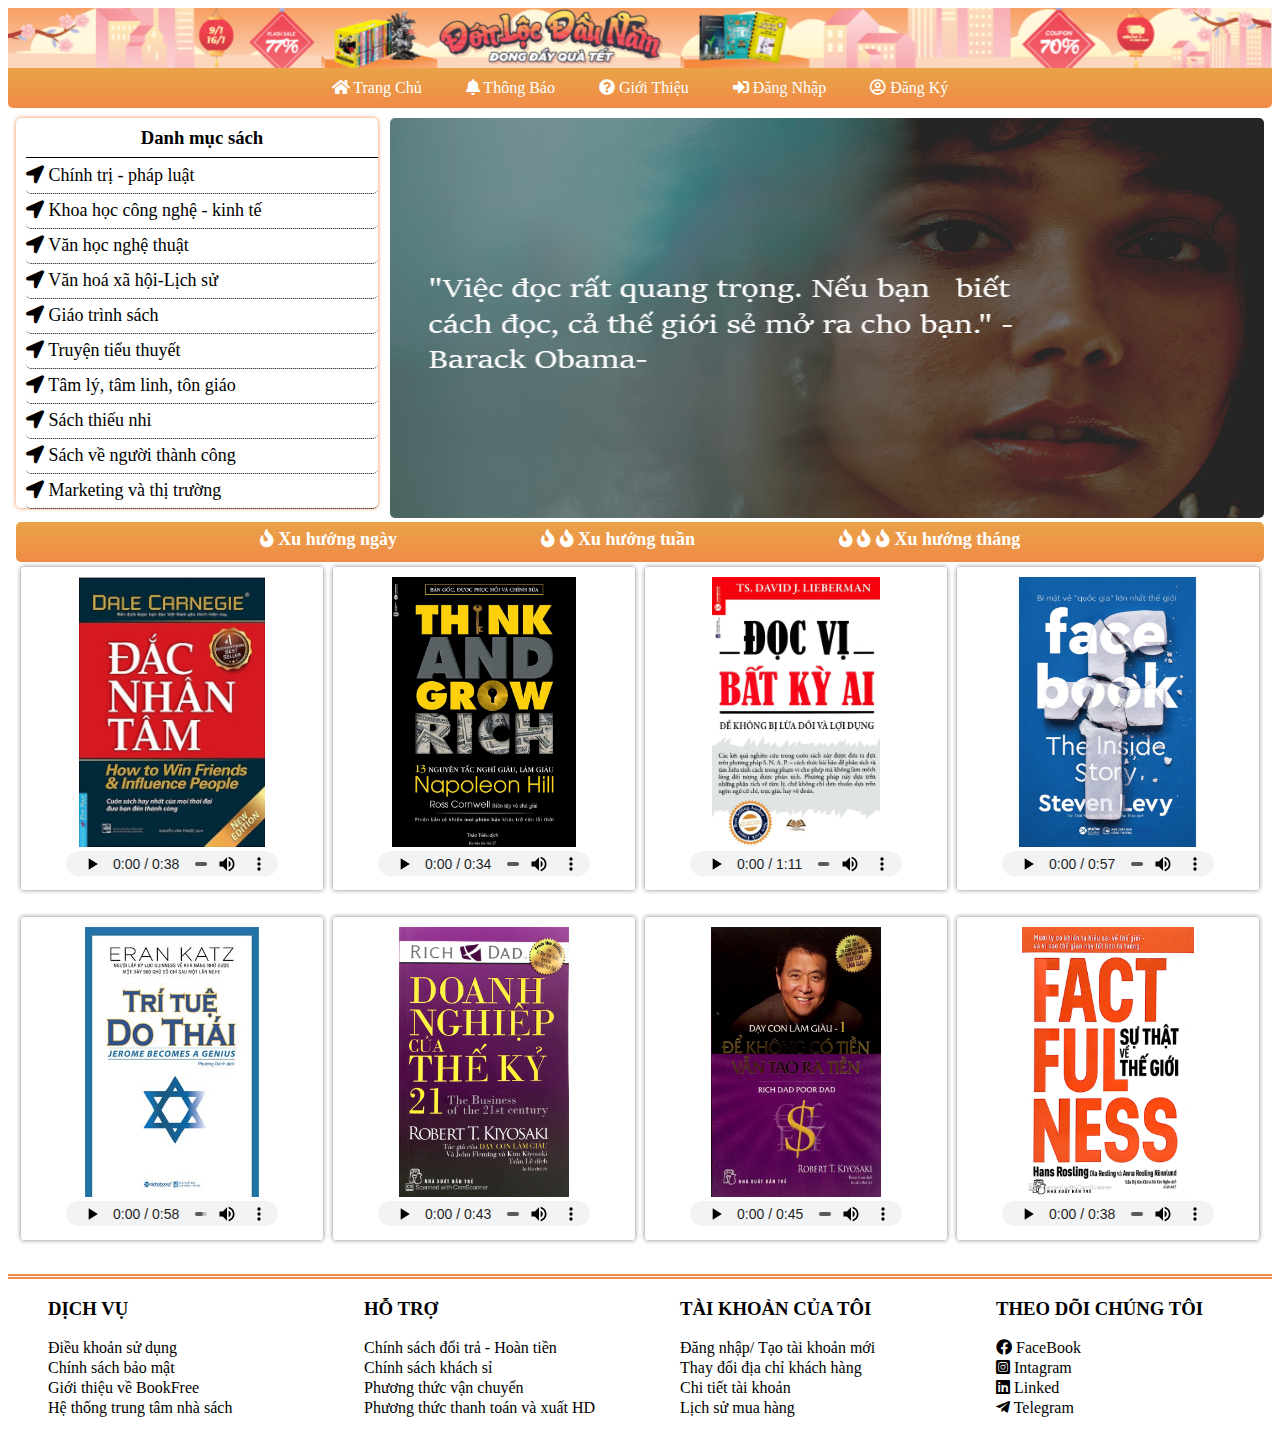
<file: index.html>
<!DOCTYPE html>
<html lang="en">

<head>
    <meta charset="UTF-8">
    <meta http-equiv="X-UA-Compatible" content="IE=edge">
    <meta name="viewport" content="width=device-width, initial-scale=1.0">
    <title>BookFree</title>
    <link rel="stylesheet" href="/icon/fontawesome-free-5.15.4-web/css/all.min.css">
</head>
<link rel="stylesheet" href="/styleHome.css">

<body>
    <div class="container">
        <!-- Phần header chứa banner -->
        <header class="container_header1">
            <img src="/images//header5.PNG" alt="" height="60px" width="100%">
        </header>
        <!-- Thanh menu 1 -->

        <nav class="container_navbar1">
            <ul>
                <li><a href="/TrangChu/home.html" target="book_free" class="navbar1_link">
                        <i class="fas fa-home"></i>
                        Trang Chủ</a></li>
                <li><a href="#" class="navbar1_link">
                        <i class="fas fa-bell"></i>
                        Thông Báo</a>
                    <div class="thongbao">
                        <header class="thongbao_header">
                            <h3>Thông Báo Mới Nhất</h3>
                        </header>
                        <ul class="thongbao_list">
                            <li class="thongbao_item">

                                <a href="" class="thongbao_link">
                                    <i class="far fa-newspaper"></i>
                                    Sách mới cho bạn: Đắc Nhân Tâm
                                </a>
                            <li class="thongbao_item">

                                <a href="" class="thongbao_link">
                                    <i class="far fa-newspaper"></i>
                                    Ưu đãi dành riêng cho bạn: Vocher lên đến 30k
                                </a>
                            <li class="thongbao_item">

                                <a href="" class="thongbao_link">
                                    <i class="far fa-newspaper"></i>
                                    Dành cho bạn mới: Free ship đơn hàng từ 200k
                                </a>
                            <li class="thongbao_item">

                                <a href="" class="thongbao_link">
                                    <i class="far fa-newspaper"></i>
                                    Chào Bạn! Hãy Cập Nhật Thông Tin Sở Thích Nào
                                </a>
                            <li class="thongbao_item">

                                <a href="" class="thongbao_link">
                                    <i class="far fa-newspaper"></i>
                                    Một số sách mới có thể bạn sẻ thích
                                </a>
                            </li>
                        </ul>
                        <footer class="thongbao_footer">
                            <a href="/ThongBao/notify.html" target="book_free" class="thongbao_footer_link">
                                Xem Tất Cả
                            </a>
                        </footer>
                    </div>
                </li>
                <li><a href="/GioiThieu/gioiThieu.html" target="book_free" class="navbar1_link">
                        <i class="fas fa-question-circle"></i>
                        Giới Thiệu</a></li>
                <li><a href="/DangKy/dangNhap.html" class="navbar1_link">
                        <i class="fas fa-sign-in-alt"></i>
                        Đăng Nhập</a></li>
                <li><a href="/DangKy/dangKy.html" class="navbar1_link">
                        <i class="far fa-user-circle"></i>
                        Đăng Ký</a></li>
            </ul>
        </nav>
        <iframe src="/TrangChu/home.html" frameborder="0" name="book_free" class="body_iframe">

        </iframe>
        <footer class="footer">
            <div class="footerrow row1">
                <ul class="footer_list">
                    <h3>DỊCH VỤ</h3>
                    <li><a href="">Điều khoản sử dụng</a></li>
                    <li><a href="">Chính sách bảo mật</a></li>
                    <li><a href="">Giới thiệu về BookFree</a></li>
                    <li><a href="">Hệ thống trung tâm nhà sách</a></li>
                </ul>
            </div>
            <div class="footerrow row2">
                <ul class="footer_list">
                    <h3>HỖ TRỢ</h3>
                    <li><a href="">Chính sách đổi trả - Hoàn tiền</a></li>
                    <li><a href="">Chính sách khách sỉ</a></li>
                    <li><a href="">Phương thức vận chuyển</a></li>
                    <li><a href="">Phương thức thanh toán và xuất HD</a></li>
                </ul>
            </div>
            <div class="footerrow row3">
                <ul class="footer_list">
                    <h3>TÀI KHOẢN CỦA TÔI</h3>
                    <li><a href="">Đăng nhập/ Tạo tài khoản mới</a></li>
                    <li><a href="">Thay đổi địa chỉ khách hàng</a></li>
                    <li><a href="">Chi tiết tài khoản</a></li>
                    <li><a href="">Lịch sử mua hàng</a></li>
                </ul>
            </div>
            <div class="footerrow row4">
                <ul class="footer_list">
                    <h3>THEO DÕI CHÚNG TÔI</h3>
                    <li> <a href="">
                            <i class="fab fa-facebook"></i>
                            FaceBook</a></li>
                    <li><a href="">
                            <i class="fab fa-instagram-square"></i>
                            Intagram</a></li>
                    <li><a href="">
                            <i class="fab fa-linkedin"></i>
                            Linked</a></li>
                    <li><a href="">
                            <i class="fab fa-telegram-plane"></i>
                            Telegram</a></li>
                </ul>
            </div>
        </footer>
</body>

</html>
</file>
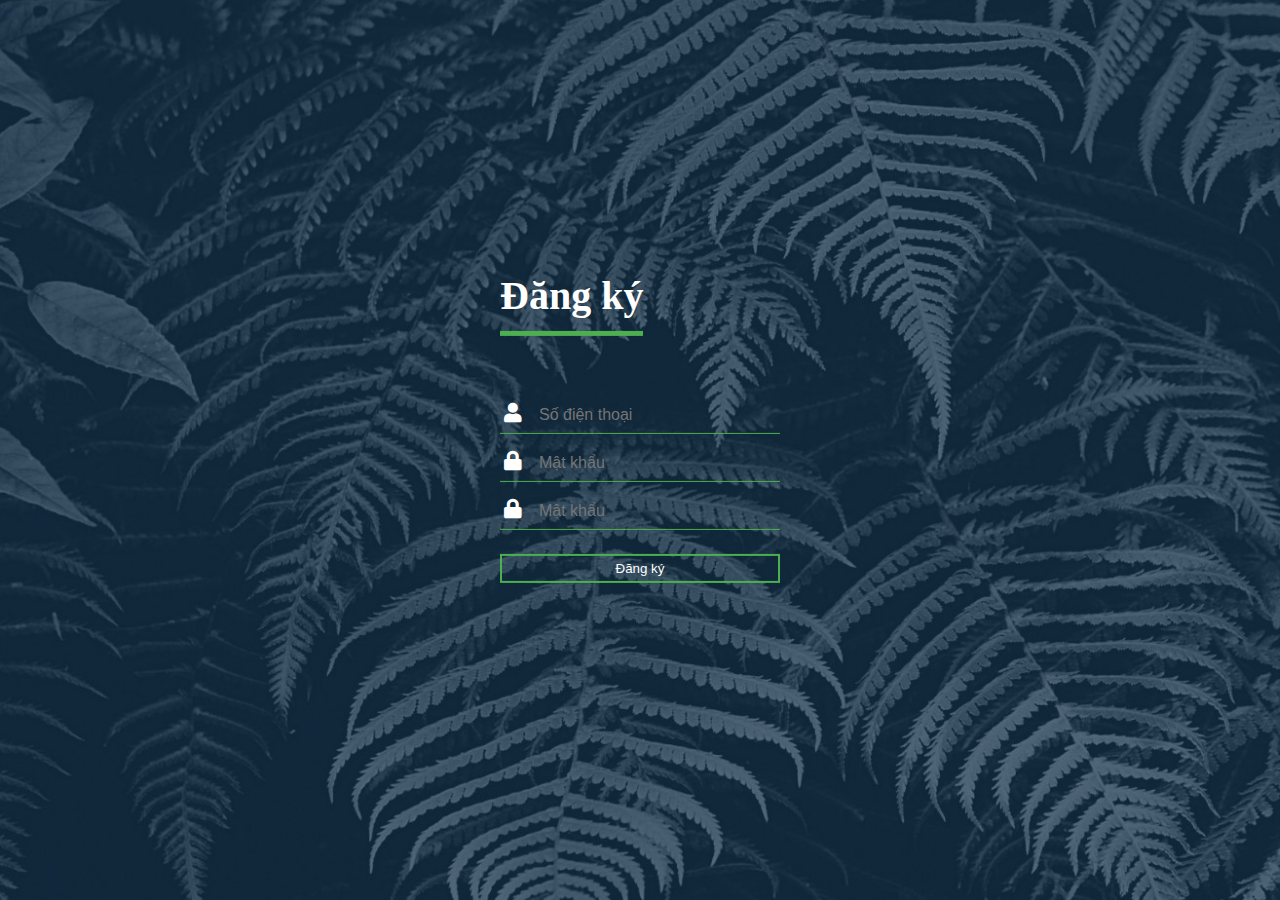
<file: DangKy/dangKy.html>
<!DOCTYPE html>
<html lang="en">
<head>
    <meta charset="UTF-8">
    <meta http-equiv="X-UA-Compatible" content="IE=edge">
    <meta name="viewport" content="width=device-width, initial-scale=1.0">
    <title>Đăng Ký</title>
    <link rel="stylesheet" href="/icon/fontawesome-free-5.15.4-web/css/all.min.css">
    <link rel="stylesheet" href="/DangKy/dangKy.css">
</head>
<body>
    <div class="login-box">
        <h2>Đăng ký</h2>
        <div class="textbox">
            <i class="fa fa-user"></i>
            <input type="text" placeholder="Số điện thoại">
        </div>
        <div class="textbox">
            <i class="fa fa-lock"></i>  
            <input type="password" placeholder="Mật khẩu">
        </div>
        <div class="textbox">
            <i class="fa fa-lock"></i>  
            <input type="password" placeholder="Mật khẩu">
        </div>

            <input type="button" class="btn" value="Đăng ký">
    </div>
   
</body>
</html>
</file>
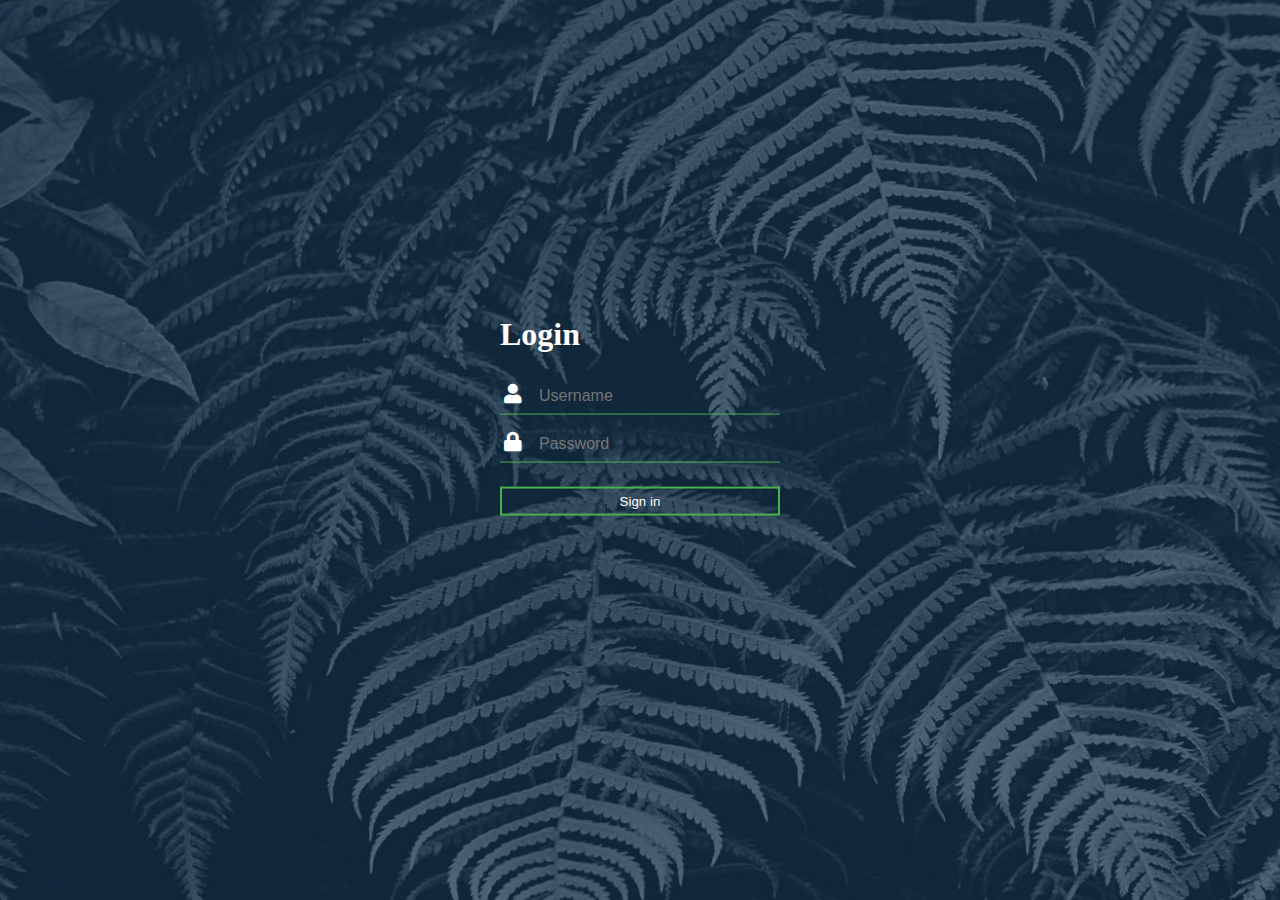
<file: DangKy/dangNhap.html>
<!DOCTYPE html>
<html lang="en">
<head>
    <meta charset="UTF-8">
    <meta http-equiv="X-UA-Compatible" content="IE=edge">
    <meta name="viewport" content="width=device-width, initial-scale=1.0">
    <title>Đăng Nhập</title>
    <link rel="stylesheet" href="/icon/fontawesome-free-5.15.4-web/css/all.min.css">
    <link rel="stylesheet" href="/DangKy/dangNhap.css">
</head>
<body>
    <div class="login-box">
        <h1>Login</h1>
        <div class="textbox">
            <i class="fa fa-user"></i>
            <input type="text" placeholder="Username">
        </div>
        <div class="textbox">
            <i class="fa fa-lock"></i>  
            <input type="password" placeholder="Password">
        </div>
            <input type="button" class="btn" value="Sign in">
    </div>
</body>
</html>
</file>
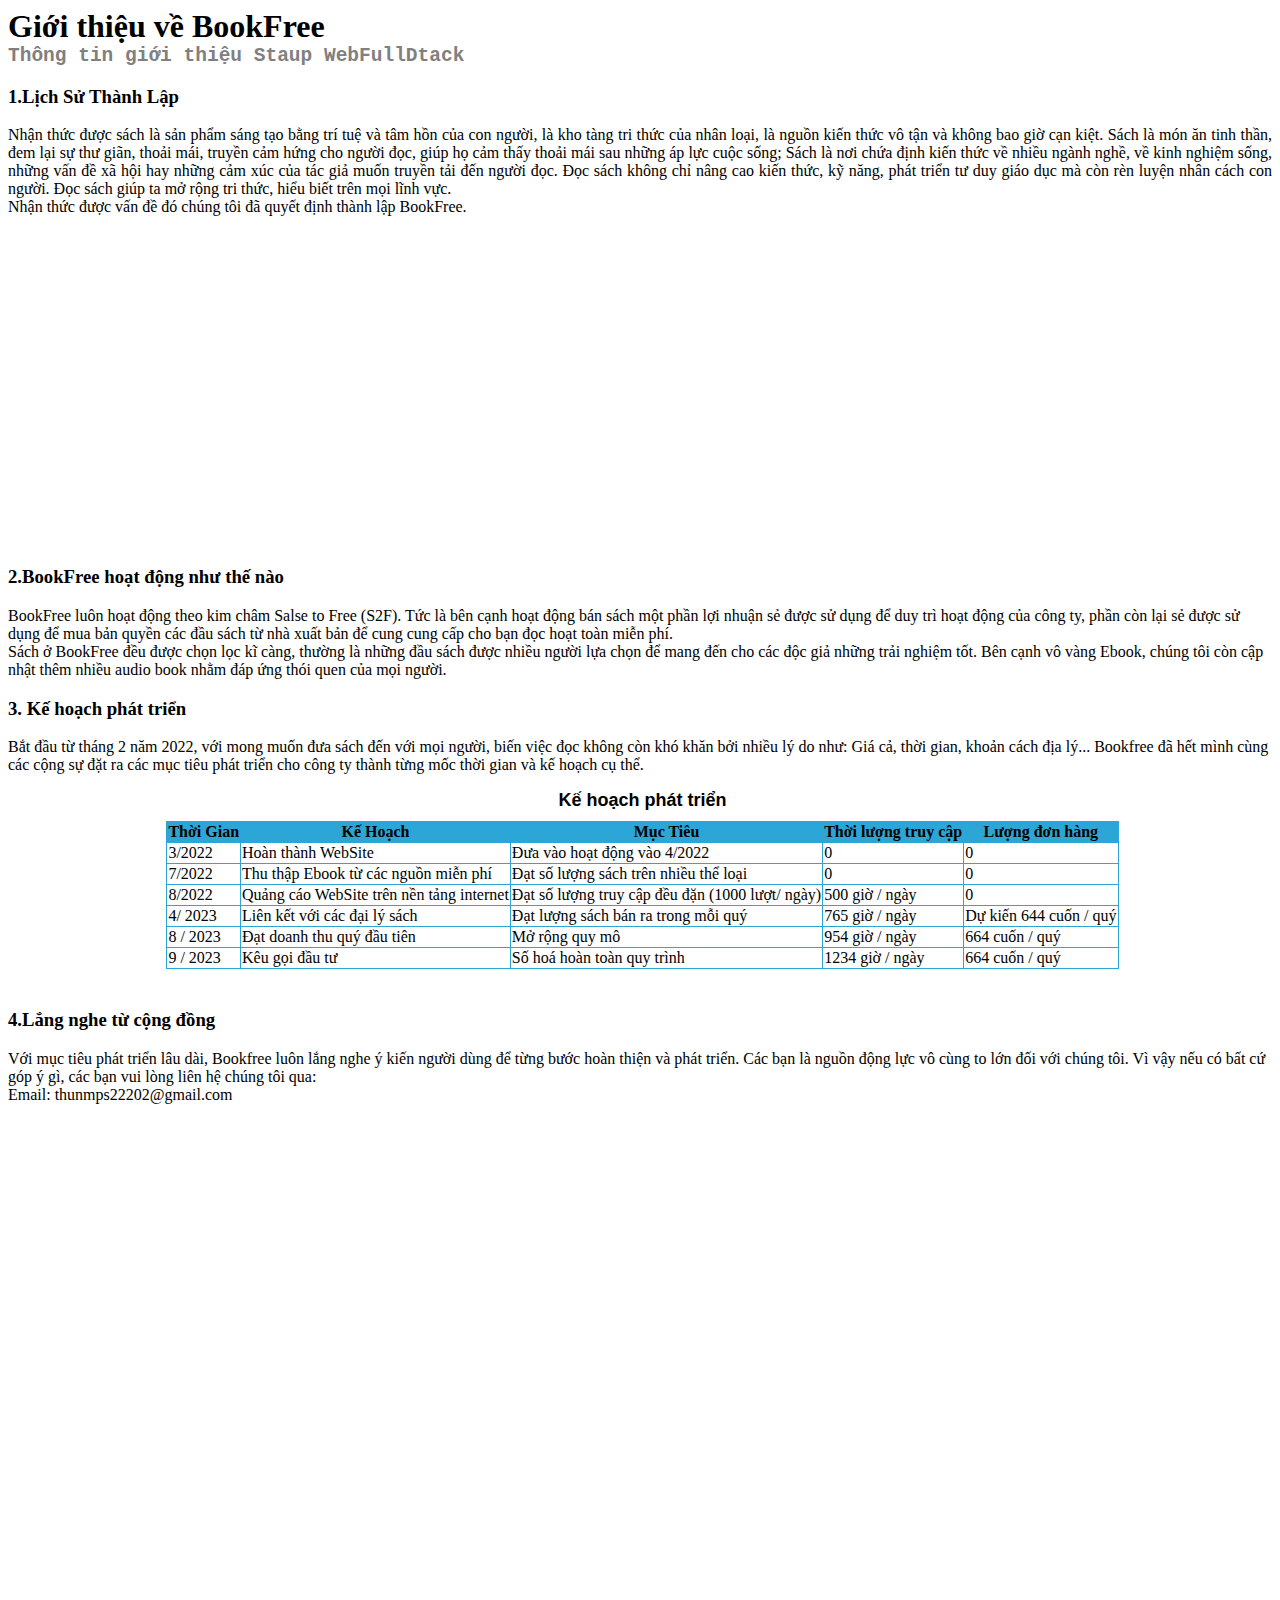
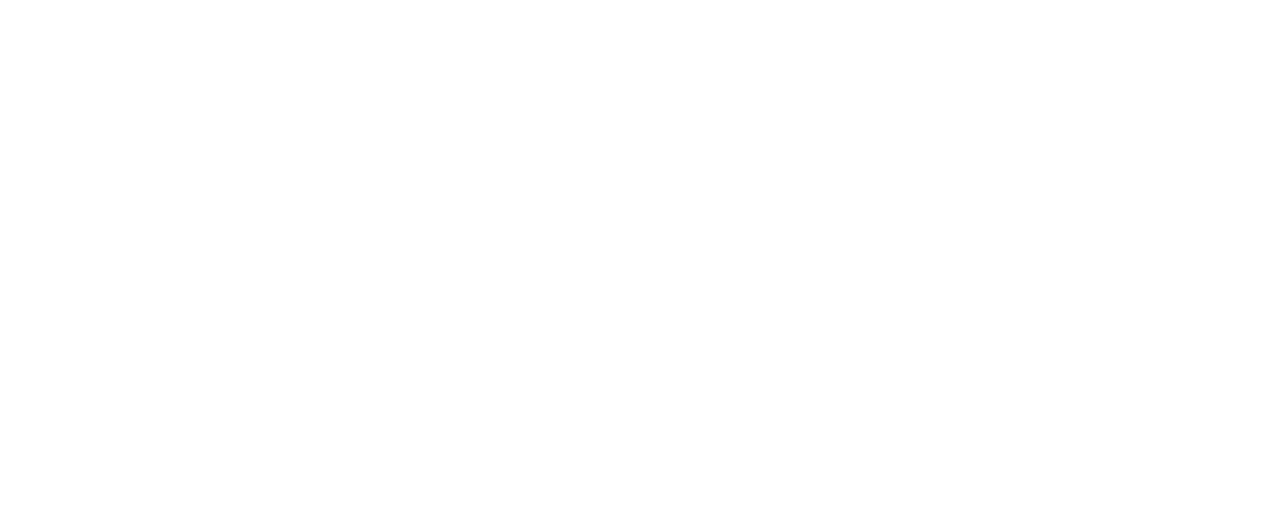
<file: GioiThieu/gioiThieu.html>
<!DOCTYPE html>
<html lang="en">

<head>
    <meta charset="UTF-8">
    <meta http-equiv="X-UA-Compatible" content="IE=edge">
    <meta name="viewport" content="width=device-width, initial-scale=1.0">
    <title>Giới Thiệu</title>
    <link rel="stylesheet" href="/GioiThieu/styleGioiThieu.css">
</head>
<link rel="stylesheet" href="/map/map.css">
<body>
    <div class="GioiThieu_container">
        <h1>Giới thiệu về BookFree</h1>
        <h2>Thông tin giới thiệu Staup WebFullDtack</h2>
        <h3>1.Lịch Sử Thành Lập</h3>
        <p style="text-align: justify;">Nhận thức được sách là sản phẩm sáng tạo bằng trí tuệ và tâm hồn của con người,
            là kho tàng tri thức của nhân loại, là nguồn kiến thức vô tận và không bao giờ
            cạn kiệt. Sách là món ăn tinh thần, đem lại sự thư giãn, thoải mái,
            truyền cảm hứng cho người đọc, giúp họ cảm thấy thoải mái sau những áp lực
            cuộc sống; Sách là nơi chứa định kiến thức về nhiều ngành nghề,
            về kinh nghiệm sống, những vấn đề xã hội hay những cảm xúc của tác giả
            muốn truyền tải đến người đọc. Đọc sách không chỉ nâng cao kiến thức,
            kỹ năng, phát triển tư duy giáo dục mà còn rèn luyện nhân cách
            con người. Đọc sách giúp ta mở rộng tri thức, hiểu biết
            trên mọi lĩnh vực. <br />
            Nhận thức được vấn đề đó chúng tôi đã quyết định thành lập BookFree.
        </p>
        <div class="ifram_loiIchDocSach">
        <iframe width="560" height="315" src="https://www.youtube.com/embed/lFb4QgN4M7A" title="YouTube video player"
            frameborder="0"
            allow="accelerometer; autoplay; clipboard-write; encrypted-media; gyroscope; picture-in-picture"
            allowfullscreen></iframe><br/>
        </div>
        <h3>2.BookFree hoạt động như thế nào</h3>
        <p>
            BookFree luôn hoạt động theo kim châm Salse to Free (S2F). Tức là bên cạnh hoạt động
            bán sách một phần lợi nhuận sẻ được sử dụng để duy trì hoạt động của công ty, phần còn 
            lại sẻ được sử dụng để mua bản quyền các đầu sách từ nhà xuất bản để cung cung cấp 
        cho bạn đọc hoạt toàn miễn phí.
            <br/>
            Sách ở BookFree đều được chọn lọc kĩ càng, thường là những đầu sách được nhiều 
            người lựa chọn để mang đến cho các độc giả những trải nghiệm tốt. Bên cạnh vô vàng
            Ebook, chúng tôi còn cập nhật thêm nhiều audio book nhằm đáp ứng thói quen của mọi người.
    </p>
        <h3>3. Kế hoạch phát triển</h3>
        <p>Bắt đầu từ tháng 2 năm 2022, với mong muốn đưa sách đến với mọi người, biến việc đọc
            không còn khó khăn bởi nhiều lý do như: Giá cả, thời gian, khoản cách địa lý...
            Bookfree đã hết mình cùng các cộng sự đặt ra các mục tiêu phát triển cho công ty
            thành từng mốc thời gian và kế hoạch cụ thể.</p>
            <div class="table_keHoach">
                <table border="1" style="border-collapse: collapse;">
                    <caption>Kế hoạch phát triển</caption>
                    <tr>
                        <th>Thời Gian</th>
                        <th>Kế Hoạch</th>
                        <th>Mục Tiêu</th>
                        <th>Thời lượng truy cập</th>
                        <th>Lượng đơn hàng</th>
                    </tr>
                    <tr>
                        <td>3/2022</td>
                        <td>Hoàn thành WebSite </td>
                        <td>Đưa vào hoạt động vào 4/2022</td>
                        <td>0</td>
                        <td>0</td>
                    </tr>
                    <tr>
                        <td>7/2022</td>
                        <td>Thu thập Ebook từ các nguồn miễn phí</td>
                        <td>Đạt số lượng sách trên nhiều thể loại</td>
                        <td>0</td>
                        <td>0</td>
                    </tr>
                    <tr>
                        <td>8/2022</td>
                        <td>Quảng cáo WebSite trên nền tảng internet</td>
                        <td>Đạt số lượng truy cập đều đặn (1000 lượt/ ngày)</td>
                        <td>500 giờ / ngày</td>
                        <td>0</td>
                    </tr>
                    <tr>
                        <td>4/ 2023</td>
                        <td>Liên kết với các đại lý sách</td>
                        <td>Đạt lượng sách bán ra trong mỗi quý</td>
                        <td>765 giờ /  ngày</td>
                        <td>Dự kiến 644 cuốn / quý</td>
                    </tr>
                    <tr>
                        <td>8 / 2023</td>
                        <td>Đạt doanh thu quý đầu tiên</td>
                        <td>Mở rộng quy mô</td>
                        <td>954 giờ / ngày</td>
                        <td>664 cuốn / quý </td>
                    </tr>
                    <tr>
                        <td>9 / 2023</td>
                        <td>Kêu gọi đầu tư</td>
                        <td>Số hoá hoàn toàn quy trình</td>
                        <td>1234 giờ / ngày</td>
                        <td>664 cuốn / quý </td>
                    </tr>
                    
                </table>
            </div>
            <h3>4.Lắng nghe từ cộng đồng</h3>
            <p>
                Với mục tiêu phát triển lâu dài, Bookfree luôn lắng nghe ý kiến người dùng
                để từng bước hoàn thiện và phát triển. Các bạn là nguồn động lực vô cùng to
                lớn đối với chúng tôi. Vì vậy nếu có bất cứ góp ý gì, các bạn vui lòng liên hệ
                chúng tôi qua: <br/>
                Email: thunmps22202@gmail.com
            </p>
    </div>
    <div class="map-container">
        <iframe src="https://www.google.com/maps/embed?pb=!1m18!1m12!1m3!1d3918.455157251177!2d106.62735611468435!3d10.852944360744566!2m3!1f0!2f0!3f0!3m2!1i1024!2i768!4f13.1!3m3!1m2!1s0x317529b6a2b351a5%3A0x11690ada8c36f9bc!2sFPT%20Polytechnic!5e0!3m2!1sen!2s!4v1645070945458!5m2!1sen!2s" style="border:0;" allowfullscreen="" loading="lazy"></iframe>
    </div>
</body>

</html>
</file>
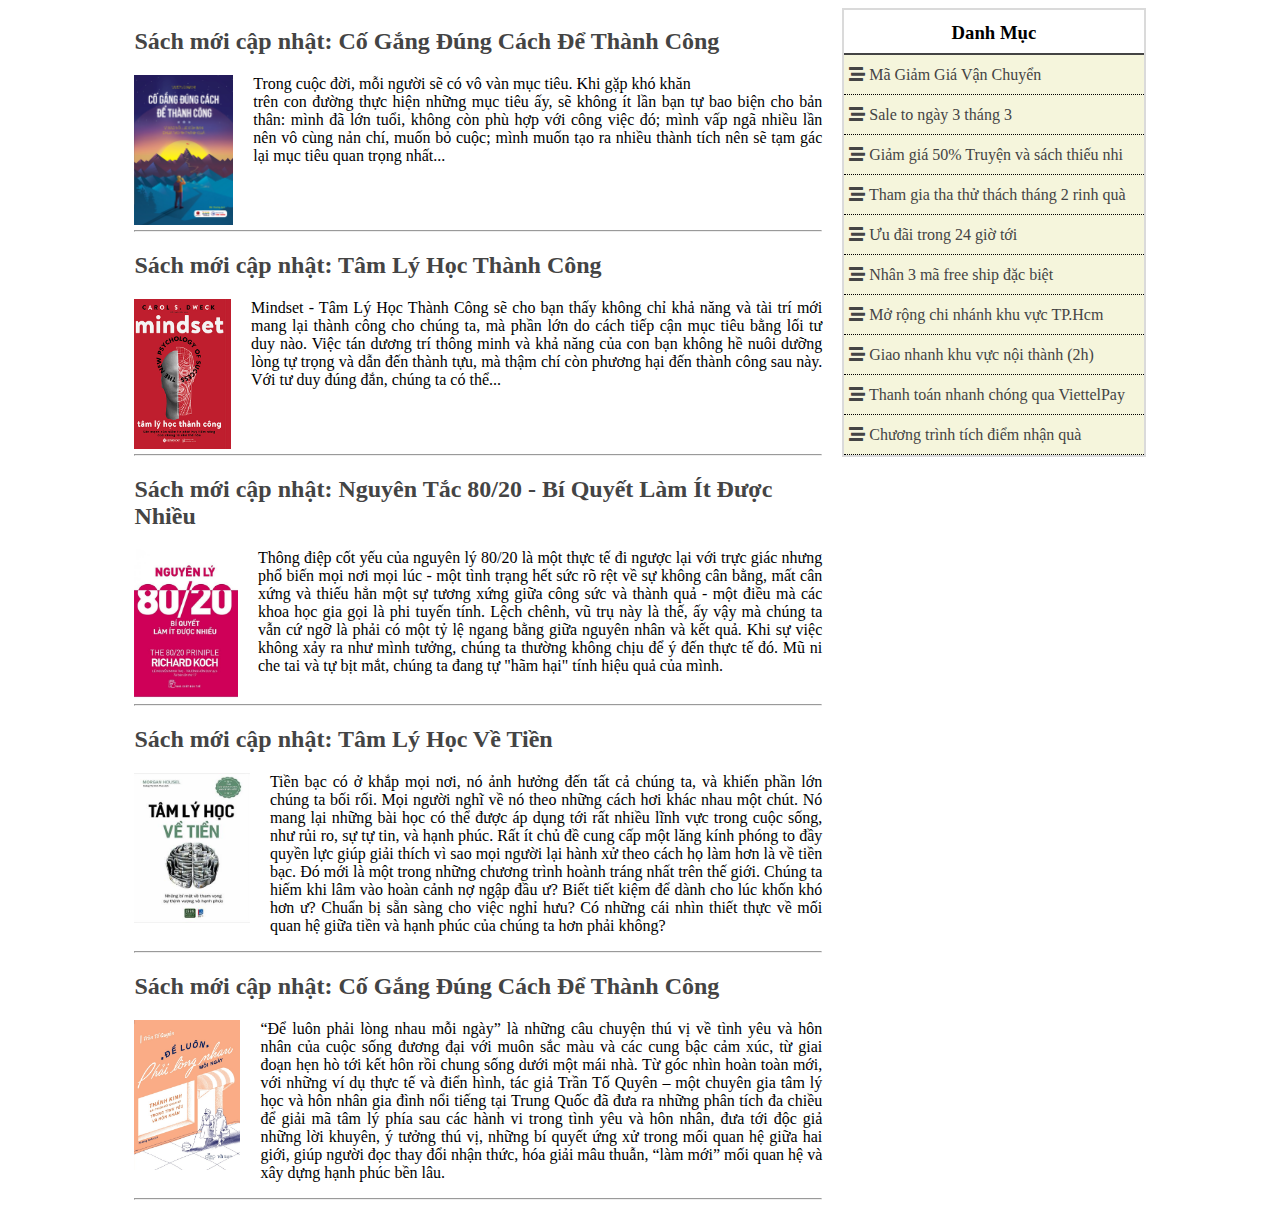
<file: ThongBao/notify.html>
<!DOCTYPE html>
<html lang="en">

<head>
    <meta charset="UTF-8">
    <meta http-equiv="X-UA-Compatible" content="IE=edge">
    <meta name="viewport" content="width=device-width, initial-scale=1.0">
    <title>Thông Báo</title>
    <link rel="stylesheet" href="/icon/fontawesome-free-5.15.4-web/css/all.min.css">
    <link rel="stylesheet" href="/ThongBao/styleThongBao.css">
</head>

<body>

    <div class="ThongBao_container">
        <div class="boxleft">
            <h2><a href="#">Sách mới cập nhật: Cố Gắng Đúng Cách Để Thành Công</a></h2>
            <img src="/images/CoGangDungCachdeThanhCong.jpg" alt="">
            <p>
                Trong cuộc đời, mỗi người sẽ có vô vàn mục tiêu. Khi gặp khó khăn <br />
                trên con đường thực hiện những mục tiêu ấy, sẽ không ít lần bạn tự bao
                biện cho bản thân: mình đã lớn tuổi, không còn phù hợp với công việc đó;
                mình vấp ngã nhiều lần nên vô cùng nản chí, muốn bỏ cuộc; mình muốn tạo ra
                nhiều thành tích nên sẽ tạm gác lại mục tiêu quan trọng nhất...
            </p>
            <hr />
            <h2><a href="https://drive.google.com/file/d/1kPBNNWdGEj2cJWE-uFtNGa_cbv9vBiRc/view?usp=sharing">Sách mới
                    cập nhật: Tâm Lý Học Thành Công</a></h2>
            <img src="/images/tamLyHocThanhCong.jpg" alt="">
            <p>
                Mindset - Tâm Lý Học Thành Công sẽ cho bạn thấy không chỉ khả năng và tài trí
                mới mang lại thành công cho chúng ta, mà phần lớn do cách tiếp cận mục tiêu
                bằng lối tư duy nào. Việc tán dương trí thông minh và khả năng của con bạn
                không hề nuôi dưỡng lòng tự trọng và dẫn đến thành tựu, mà thậm chí
                còn phương hại đến thành công sau này. Với tư duy đúng đắn, chúng ta có thể...
            </p>
            <hr />
            <h2><a href="https://drive.google.com/file/d/1E4V51pMpO-0LqjsZSaG-OccmITsYwVjO/view?usp=sharing">Sách mới
                    cập nhật: Nguyên Tắc 80/20 - Bí Quyết Làm Ít Được Nhiều</a></h2>
            <img src="/images/biQuyetLamItDuocNhieu.jpg" alt="">
            <p>
                Thông điệp cốt yếu của nguyên lý 80/20 là một thực tế đi ngược lại
                với trực giác nhưng phổ biến mọi nơi mọi lúc - một tình trạng hết sức
                rõ rệt về sự không cân bằng, mất cân xứng và thiếu hẳn một sự tương xứng
                giữa công sức và thành quả - một điều mà các khoa học gia gọi là phi tuyến
                tính. Lệch chênh, vũ trụ này là thế, ấy vậy mà chúng ta vẫn cứ ngỡ là
                phải có một tỷ lệ ngang bằng giữa nguyên nhân và kết quả. Khi sự việc
                không xảy ra như mình tưởng, chúng ta thường không chịu để ý đến thực
                tế đó. Mũ ni che tai và tự bịt mắt, chúng ta đang tự "hãm hại" tính hiệu
                quả của mình.
            </p>
            <hr />
            <h2><a href="#">Sách mới cập nhật: Tâm Lý Học Về Tiền</a></h2>
            <img src="/images/tamLyHocVeTien.jpg" alt="">
            <p>
                Tiền bạc có ở khắp mọi nơi, nó ảnh hưởng đến tất cả chúng ta, và khiến phần lớn
                chúng ta bối rối. Mọi người nghĩ về nó theo những cách hơi khác nhau một chút.
                Nó mang lại những bài học có thể được áp dụng tới rất nhiều lĩnh vực trong cuộc sống, như rủi ro, sự tự
                tin, và hạnh phúc. Rất ít chủ đề cung cấp một lăng kính phóng to đầy quyền lực giúp giải thích vì sao
                mọi người lại hành xử theo cách họ làm hơn là về tiền bạc. Đó mới là một trong những chương trình hoành
                tráng nhất trên thế giới.
                Chúng ta hiếm khi lâm vào hoàn cảnh nợ ngập đầu ư? Biết tiết kiệm để dành cho
                lúc khốn khó hơn ư? Chuẩn bị sẵn sàng cho việc nghỉ hưu? Có những cái nhìn thiết thực
                về mối quan hệ giữa tiền và hạnh phúc của chúng ta hơn phải không?
            </p>
            <hr />
            <h2><a href="#">Sách mới cập nhật: Cố Gắng Đúng Cách Để Thành Công</a></h2>
            <img src="/images/deluonphailongnhaumoingay.jpg" alt="">
            <p>
                “Để luôn phải lòng nhau mỗi ngày” là những câu chuyện thú vị về tình yêu
                và hôn nhân của cuộc sống đương đại với muôn sắc màu và các cung bậc cảm xúc,
                từ giai đoạn hẹn hò tới kết hôn rồi chung sống dưới một mái nhà.
                Từ góc nhìn hoàn toàn mới, với những ví dụ thực tế và điển hình, tác giả
                Trần Tố Quyên – một chuyên gia tâm lý học và hôn nhân gia đình nổi tiếng
                tại Trung Quốc đã đưa ra những phân tích đa chiều để giải mã tâm lý phía sau
                các hành vi trong tình yêu và hôn nhân, đưa tới độc giả những lời khuyên,
                ý tưởng thú vị, những bí quyết ứng xử trong mối quan hệ giữa hai giới,
                giúp người đọc thay đổi nhận thức, hóa giải mâu thuẫn, “làm mới”
                mối quan hệ và xây dựng hạnh phúc bền lâu.
            </p>
            <hr />

        </div>

        <div class="boxright">
            <h3>Danh Mục</h3>
            <ul class="boxright_list">
                <li class="boxright_item">
                    <a href="" class="boxright_link">
                        <i class="fas fa-stream"></i>
                        Mã Giảm Giá Vận Chuyển</a>
                </li>
                <li class="boxright_item">
                    <a href="" class="boxright_link">
                        <i class="fas fa-stream"></i>
                        Sale to ngày 3 tháng 3</a>
                </li>
                <li class="boxright_item">
                    <a href="" class="boxright_link">
                        <i class="fas fa-stream"></i>
                        Giảm giá 50% Truyện và sách thiếu nhi</a>
                </li>
                <li class="boxright_item">
                    <a href="" class="boxright_link">
                        <i class="fas fa-stream"></i>
                        Tham gia tha thử thách tháng 2 rinh quà</a>
                </li>
                <li class="boxright_item">
                    <a href="" class="boxright_link">
                        <i class="fas fa-stream"></i>
                        Ưu đãi trong 24 giờ tới</a>
                </li>
                <li class="boxright_item">
                    <a href="" class="boxright_link">
                        <i class="fas fa-stream"></i>
                        Nhân 3 mã free ship đặc biệt</a>
                </li>
                <li class="boxright_item">
                    <a href="" class="boxright_link">
                        <i class="fas fa-stream"></i>
                        Mở rộng chi nhánh khu vực TP.Hcm</a>
                </li>
                <li class="boxright_item">
                    <a href="" class="boxright_link">
                        <i class="fas fa-stream"></i>
                        Giao nhanh khu vực nội thành (2h)
                    </a>
                </li>
                <li class="boxright_item">
                    <a href="" class="boxright_link">
                        <i class="fas fa-stream"></i>
                        Thanh toán nhanh chóng qua ViettelPay</a>
                </li>
                <li class="boxright_item">
                    <a href="" class="boxright_link">
                        <i class="fas fa-stream"></i>
                        Chương trình tích điểm nhận quà</a>
                </li>
            </ul>
        </div>
    </div>
    
</body>

</html>
</file>
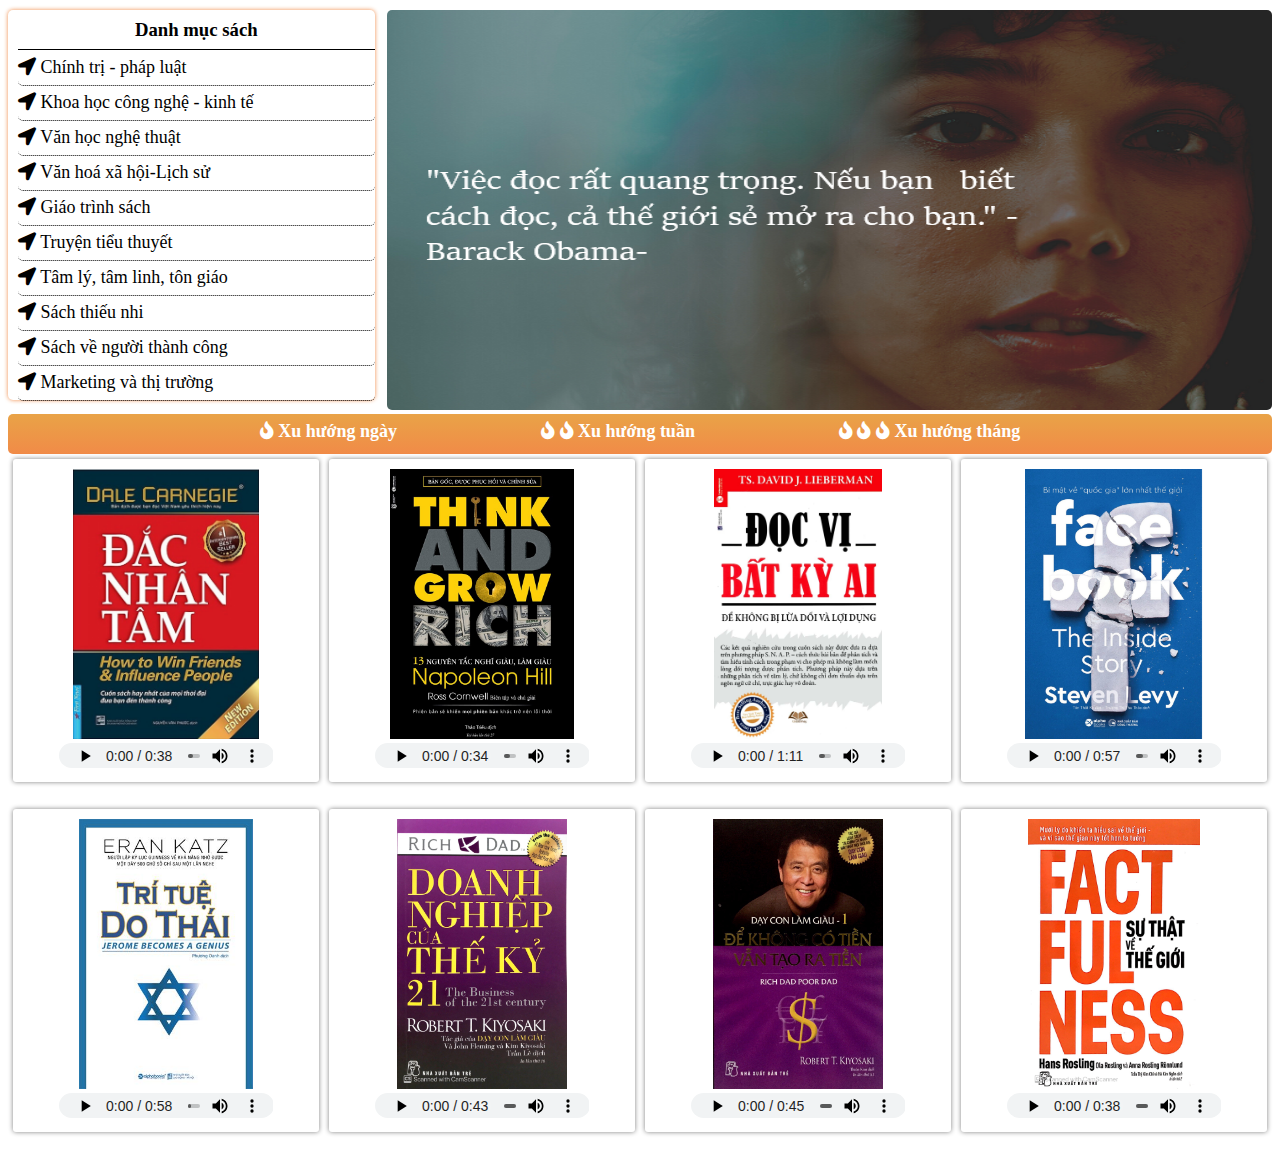
<file: TrangChu/home.html>
<!DOCTYPE html>
<html lang="en">
<head>
    <meta charset="UTF-8">
    <meta http-equiv="X-UA-Compatible" content="IE=edge">
    <meta name="viewport" content="width=device-width, initial-scale=1.0">
    <title>Trang Chủ</title>
    <link rel="stylesheet" href="/icon/fontawesome-free-5.15.4-web/css/all.min.css">
    <link rel="stylesheet" href="/styleHome.css">
</head>
<body>
    <div class="trangChu">
        <!-- Phần chứa danh mục và banner 2 -->
        <div class="container_box">
            <!-- box1 chứa danh mục -->
            <div class="box1">
                <ol type="1" >
                    <h3>Danh mục sách</h3>
                    <li><a href="">
                        <i class="fas fa-location-arrow"></i>
                        Chính trị - pháp luật</a></li>
                    <li><a href="">
                        <i class="fas fa-location-arrow"></i>
                        Khoa học công nghệ - kinh tế</a></li>
                    <li><a href="">
                        <i class="fas fa-location-arrow"></i>
                        Văn học nghệ thuật</a></li>
                    <li><a href="">
                        <i class="fas fa-location-arrow"></i>
                        Văn hoá xã hội-Lịch sử</a></li>
                    <li><a href="">
                        <i class="fas fa-location-arrow"></i>
                        Giáo trình sách</a></li>
                    <li><a href="">
                        <i class="fas fa-location-arrow"></i>
                        Truyện tiểu thuyết</a></li>
                    <li><a href="">
                        <i class="fas fa-location-arrow"></i>
                        Tâm lý, tâm linh, tôn giáo</a></li>
                    <li><a href="">
                        <i class="fas fa-location-arrow"></i>
                        Sách thiếu nhi</a></li>
                    <li><a href="">
                        <i class="fas fa-location-arrow"></i>
                        Sách về người thành công</a></li>
                    <li><a href="">
                        <i class="fas fa-location-arrow"></i>
                        Marketing và thị trường</a></li>
                </ol>
            </div>
            <!-- box2 chứa banner -->
            <div class="box2">
                <img src="/images/Banner2.png" alt="" width="100%" height="400px">
            </div>
        </div>
        <!-- Hộp chứa thanh menu 2 -->
        <div class="container_div">
        <nav class="container_navbar2">
            <a href="">
                <i class="fas fa-fire"></i>
                Xu hướng ngày</a>
            <a href="">
                <i class="fas fa-fire"></i>
                <i class="fas fa-fire"></i>
                Xu hướng tuần</a>
            <a href="">
                <i class="fas fa-fire"></i>
                <i class="fas fa-fire"></i>
                <i class="fas fa-fire"></i>
                
                Xu hướng tháng</a>
        </nav>
    </div>
    </div>
     <!-- Phần nội dung chứa sản phẩm (sách) -->
   <div class="content">
    <div class="element">
        <div class="sach">
            <a href="https://drive.google.com/file/d/1bV6ofED1PyHRMjWrXtZiPlWID0E6Hzxe/view?usp=sharing"><img src="/images/dacNhanTam.jpg" alt=""></a>
            <div><audio src="/audio/dacNhanTam.mp3" controls></audio></div>
        </div>
    </div>
    <div class="element">
        <div class="sach">
        
            <img src="/images/thinkAndGrowRich2.jpg" alt="">
            <div><audio src="/audio/thinkAndGrowRich.mp3" controls></audio></div>
        </div>
    </div>
    <div class="element">
        <div class="sach">
           <a href="https://drive.google.com/file/d/1XcMQBQrm1wt8K79n7MoS9QCdP92i8r56/view"> <img src="/images/docViBatKiAi.jpg" alt=""></a>
           
            <div><audio src="/audio/docViBacKiAi.mp3" controls></audio></div>
        </div>
    </div>
    <div class="element">
        <div class="sach">
            <img src="/images/faceBookBiMatVeQuocGiaLonNhatTg2.png" alt="" >
        <div><audio src="/audio/biMatVeQuocGiaLonNhatTg.mp3" controls></audio></div>
        </div>
    </div>
    <div class="element">
        <div class="sach">
            <img src="/images/triTueDoThai.jpg" alt="" >
            <div><audio src="/audio/triTueDoThai.mp3" controls></audio></div>
        </div>
    </div>
    <div class="element">
        <div class="sach"> 
            <img src="/images/doanhNghiepCuaTheKi21.jpg" alt="" >
           
            <div><audio src="/audio/doanhNghiepCuaTheKy21.mp3" controls></audio></div>
        </div>
    </div>
    <div class="element">
        <div class="sach">
            <a href="https://drive.google.com/file/d/17IwDaTd-FPUJEM36Ouy5Jh9pvk8i5EBD/view?usp=sharing"><img src="/images/dayConLamGiau.jpg" alt="" ></a>
            <div><audio src="/audio/dayConLamGiau.mp3" controls></audio></div>
        </div>
    </div>
    <div class="element">
        <div class="sach">
            <img src="/images/sachFaceFullNess.jpg" alt="" >
            <div><audio src="/audio/dacNhanTam.mp3" controls></audio></div>
        </div>
    </div>
</div>
<!-- <iframe id="iframss" src="/xuHuong/noiBat.html" frameborder="0"></iframe> -->
    </div>
    
</body>
</html>
</file>
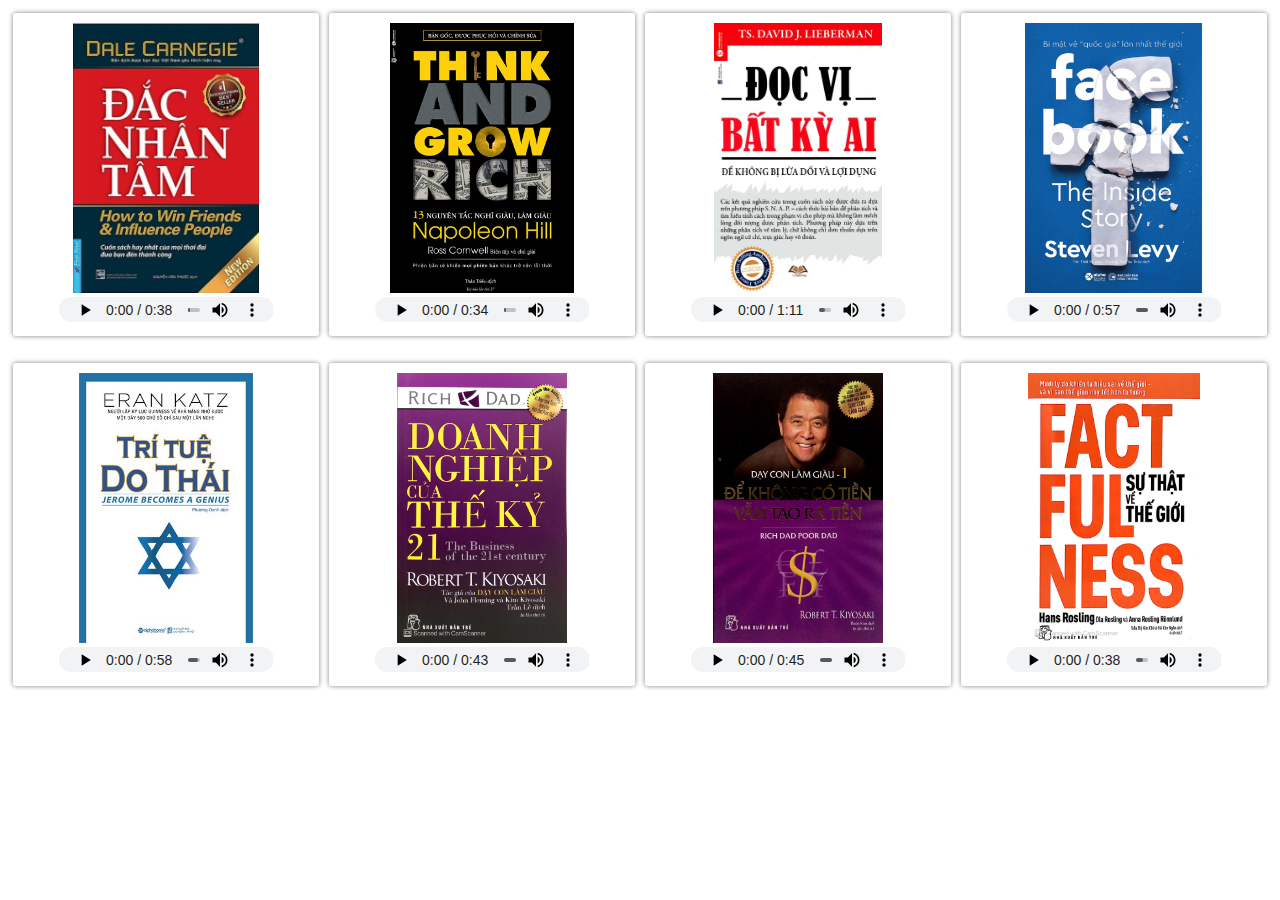
<file: xuHuong/noiBat.html>
<!DOCTYPE html>
<html lang="en">
<head>
    <meta charset="UTF-8">
    <meta http-equiv="X-UA-Compatible" content="IE=edge">
    <meta name="viewport" content="width=device-width, initial-scale=1.0">
    <link rel="stylesheet" href="/styleHome.css">
    <title>Nổi Bật</title>
</head>
<body>
    <div class="content">
        <div class="element">
            <div class="sach">
                <a href="https://drive.google.com/file/d/1bV6ofED1PyHRMjWrXtZiPlWID0E6Hzxe/view?usp=sharing"><img src="/images/dacNhanTam.jpg" alt=""></a>
                <div><audio src="/audio/dacNhanTam.mp3" controls></audio></div>
            </div>
        </div>
        <div class="element">
            <div class="sach">
            
                <img src="/images/thinkAndGrowRich2.jpg" alt="">
                <div><audio src="/audio/thinkAndGrowRich.mp3" controls></audio></div>
            </div>
        </div>
        <div class="element">
            <div class="sach">
               <a href="https://drive.google.com/file/d/1XcMQBQrm1wt8K79n7MoS9QCdP92i8r56/view"> <img src="/images/docViBatKiAi.jpg" alt=""></a>
               
                <div><audio src="/audio/docViBacKiAi.mp3" controls></audio></div>
            </div>
        </div>
        <div class="element">
            <div class="sach">
                <img src="/images/faceBookBiMatVeQuocGiaLonNhatTg2.png" alt="" >
            <div><audio src="/audio/biMatVeQuocGiaLonNhatTg.mp3" controls></audio></div>
            </div>
        </div>
        <div class="element">
            <div class="sach">
                <img src="/images/triTueDoThai.jpg" alt="" >
                <div><audio src="/audio/triTueDoThai.mp3" controls></audio></div>
            </div>
        </div>
        <div class="element">
            <div class="sach"> 
                <img src="/images/doanhNghiepCuaTheKi21.jpg" alt="" >
               
                <div><audio src="/audio/doanhNghiepCuaTheKy21.mp3" controls></audio></div>
            </div>
        </div>
        <div class="element">
            <div class="sach">
                <a href="https://drive.google.com/file/d/17IwDaTd-FPUJEM36Ouy5Jh9pvk8i5EBD/view?usp=sharing"><img src="/images/dayConLamGiau.jpg" alt="" ></a>
                <div><audio src="/audio/dayConLamGiau.mp3" controls></audio></div>
            </div>
        </div>
        <div class="element">
            <div class="sach">
                <img src="/images/sachFaceFullNess.jpg" alt="" >
                <div><audio src="/audio/dacNhanTam.mp3" controls></audio></div>
            </div>
        </div>
    </div>
    
</body>
</html>
</file>
<file: styleHome.css>
*{
    box-sizing: border-box;
}
.container_header1{
    margin: 0 auto;
    width: 100%;
    height: 60px;
    text-align: center;
}
.container_navbar1{
    height: 40px;
    background-image: linear-gradient(0, rgba(240, 134, 64, 0.959), rgb(233, 163, 71));
    border-radius: 0 0 5px 5px;
   
}
.container_navbar1>ul {
    padding: 0;
    margin: 0;
    list-style: none;
    text-align: center;
}
.container_navbar1>ul>li{
    display: inline-block;
    position: relative;
}

.navbar1_link{
    display: block;
    line-height: 40px;
    margin: 0 20px;
    font-family: 'Times New Roman', Times, serif;
    text-decoration: none;
    color: white;
}
.navbar1_link:hover{
    /* color: white; */
    color: rgba(255, 255, 255, 0.7);
    font-weight: bolder;
}
.thongbao{
    width: 370px;
    
   left: 0;
    background-color: white;
    border: 1px solid #999;
    border-radius: 3px;
    position: absolute;
    display: none;
}
.thongbao_header{
    height: 40px;
    border-bottom: 2px solid #dadada;
}
.thongbao_header h3{
color: #999;

}
.thongbao_footer{
    height: 20px;
}
.thongbao_footer_link{
    color: #999;
    line-height: 20px;
    text-decoration: none;
}
.thongbao_footer_link:hover{
    color: #444;
    font-weight: bolder;
}
.thongbao_list{
   
    list-style: none;
    padding: 0;
    margin: 0;
    background-color: antiquewhite;
}
.thongbao_item{
height: 35px;
border-bottom: 1px solid black;
}
.thongbao_item:hover{
    background-color: beige;
}
.thongbao_link{
text-decoration: none;
line-height: 35px;
display: block;
float: left;
color: black;
font-family: 'Times New Roman', Times, serif;
margin-left: 5px;
}
.thongbao_img{
   width: 27px;
   height: 40px;
}
.info{
    height: 35px;
}
.container_navbar1 ul li:hover>.thongbao{
    display: block;
}
.thongbao_footer a{}
.container_box{
    margin-top: 10px;
    display: block;
}
.box1{
    min-height: 100px;
    width: 29%;
    box-shadow: 0 0 4px rgba(240, 134, 64, 0.959);
    float: left;
    border-radius: 5px;
    margin-right: 1%;
}
.box1 ol{
    display: block;
    list-style: none;
   line-height: 30px;
   padding: 0px;
 margin: 0 0 0 10px;

}
.box1 ol h3{
    padding: 0px;
    margin: 0px;
    color: black;
    border-bottom: black 1px solid;
    text-align: center;
    height: 40px;
    line-height: 40px;
}
.box1 ol li{
    border-radius: 5px;
    height: 35px;
}
.box1 ol li a{
    line-height: 35px;
    display: block;
    color: black;
    text-decoration: none;
    border-bottom: 1px dotted black;
    font-size: large;
    border-radius: 5px;
}
.box1 ol li:hover{
    background-color: #dadada;
}
.box1 ol li a:hover{
    font-weight: bolder;
}
.box2{
    min-height: 400px;
    width: 70%;
    float: right;
    border-radius: 5px;
}
.box2 img{
    border-radius: 5px;
}
.container_div>.container_navbar2{
    display: block;
    clear: both;
    height: 40px;
    background-image: linear-gradient(0, rgba(240, 134, 64, 0.959), rgb(233, 163, 71));
    text-align: center;
    border-radius: 5px;
}
.container_div>.container_navbar2>a{
    text-decoration: none;
    color: white;
    font-size: large;
    margin: 0 70px;
    line-height: 35px;
    font-weight: bolder;
    font-family: 'Times New Roman', Times, serif;
}
.container_div>.container_navbar2>a:hover{
    color: rgba(255, 255, 255, 0.7);
    font-weight: bolder;
}
.content{
    /* background-color: bisque; */
    min-height: 700px;
    min-width: auto;
}
.element{
    width: 25%;
   float: left;
   height: 350px;
}
.sach{
    border-radius: 3px;
    box-shadow: 0 0 5px gray;
    padding: 10px;
    margin: 5px;
    text-align: center;
}
.sach:hover{
    background-color: rgba(240, 134, 64, 0.959);
}
.element img{
    height: 270px;
    max-width: 95%;
}
.footer{
    clear: both;
    min-height: 150px;
    border-top: 5px double rgba(240, 134, 64, 0.959);
}
.footerrow{
    width: 25%;
    min-height: 150px;
    float: left;
}
.footer_list{
    list-style: none;
}
.footer_list li{
    padding-left: 0;
}
.footer_list li a{
    padding-left: 0;
    line-height: 20px;
    text-decoration: none;
    color: black;
}
.footer_list li a:hover{
    color: gray;
}
audio{
    height: 25px;
    width: 75%;
}
.body_iframe{
    width: 100%;
    min-height: 1162px;
    
}
/* #iframss{
    width: 100%;
    height: 700px;
} */
</file>
<file: DangKy/dangKy.css>
body{
    margin: 0;
    padding: 0;
    width: 100%;
    height: 100vh;
  /*  background-image: url(/img/anhbia.jpg) ;*/
background-image: url(/DangKy/anhbia.jpg);
    background-size: cover;
}
.login-box{
    width: 280px;
    position: absolute;
    top: 45%;
    left: 50%;
    transform: translate(-50%, -50%);
    color: white;
}
.login-box h2{
    display: inline-block;
    font-size: 40px;
    border-bottom: 5px solid #4caf50;
    margin-bottom: 50px;
    padding: 12px 0;
}
.textbox{
    width: 100%;
    overflow: hidden;
    font-size: 20px;
    padding: 8px 0;
    margin: 8px 0;
    border-bottom: 1px solid #4caf50;
    
}

.textbox i {
    width: 26px;
    display: inline-block;
    text-align: center;
}
.textbox input{
    border: none;
    background: none;
    outline: none;
    color: white;
    font-size: 16px;
    width: 80%;
    margin: 0 6px;
}
.btn{
    width: 100%;
    background: none;
    border: 2px solid #4caf50;
    color: white;
    padding: 5px;
    margin-top: 16px;
    cursor: pointer;
    transition: 0.2s;
}
.btn:hover{
    background: #4caf50;
}
</file>
<file: DangKy/dangNhap.css>
body{
    margin: 0;
    padding: 0;
    width: 100%;
    height: 100vh;
  /*  background-image: url(/img/anhbia.jpg) ;*/
  background-image: url(/DangKy/anhbia.jpg);
    background-size: cover;
}
.login-box{
    width: 280px;
    position: absolute;
    top: 45%;
    left: 50%;
    transform: translate(-50%, -50%);
    color: white;
}
.login-box h2{
    display: inline-block;
    font-size: 40px;
    border-bottom: 5px solid #4caf50;
    margin-bottom: 50px;
    padding: 12px 0;
}
.textbox{
    width: 100%;
    overflow: hidden;
    font-size: 20px;
    padding: 8px 0;
    margin: 8px 0;
    border-bottom: 1px solid #4caf50;
    
}

.textbox i {
    width: 26px;
    display: inline-block;
    text-align: center;
}
.textbox input{
    border: none;
    background: none;
    outline: none;
    color: white;
    font-size: 16px;
    width: 80%;
    margin: 0 6px;
}
.btn{
    width: 100%;
    background: none;
    border: 2px solid #4caf50;
    color: white;
    padding: 5px;
    margin-top: 16px;
    cursor: pointer;
    transition: 0.2s;
}
.btn:hover{
    background: #4caf50;
}
</file>
<file: GioiThieu/styleGioiThieu.css>
*{
    box-sizing: border-box;
}
.ifram_loiIchDocSach{
    width: 100%;
    min-height: 315px;
}
.ifram_loiIchDocSach iframe{
    position: absolute;
    left: 28%;
}
.table_keHoach{
    width: 100%;
    min-height: 200px;
}
.table_keHoach table{
    position: absolute;
    left: 13%;
    font-family: 'Times New Roman', Times, serif;
    border: 1px solid rgb(43, 166, 214);;
}
tr:first-child{
    background-color: rgb(43, 166, 214);
}
caption{
    font-family: Arial, Helvetica, sans-serif;
    font-weight: bolder;
    margin-bottom: 10px;
    font-size: large;
}
.GioiThieu_container h1{
    padding: 0px;
    margin: 0px;
    font-family: 'Times New Roman', Times, serif;
}
.GioiThieu_container h2{
padding: 0px;
margin: 0px;
color: gray;
font-family: monospace;
}
</file>
<file: map/map.css>
.map-container{
    position: relative;
    padding-bottom: 75%;
    padding-top: 30px;
    height: 0;
    overflow: hidden;
}

.map-container>iframe{
    position: absolute;
    top: 0;
    left: 0;
    width: 100%; 
    height: 300px;
}
</file>
<file: ThongBao/styleThongBao.css>
*{
    box-sizing: border-box;
}
.ThongBao_container{
    width: 80%;
    min-height: 1155px;
    padding: 0px;
    margin: 0 auto;
   
}
.boxleft{
    float: left;
    width: calc(70% - 20px);
    min-height: 600px;
    margin-right: 20px;
   
}
.boxright{
    float: left;
    width: 30%;
    min-height: 400px;
    border: 2px solid #dadada;
}
.boxright_list{
    padding: 0px;
    margin: 0px;
    list-style: none;
   background-color: beige;
}

.boxright_item{
    height: 40px;
    border-bottom: 1px dotted black;
}
.boxright_item:hover{
    background-color: bisque;
}
.boxright_link{
    display: block;
    line-height: 40px;
    margin-left: 5px;
    text-decoration: none;
    color: #444;
}
.boxright_link:hover{
    margin-left: 10px;
}
.boxleft img{
    height: 150px;
    max-width: 95%;
    float: left;
    margin-right: 20px;
    margin-bottom: 5px
}
hr{
    clear: both;
}
.boxleft h2 a{
    text-decoration: none;
    color: #444;
}
.boxleft h2 a:hover{
    color: #777;
}
.boxright h3{
    padding: 0;
    margin: 0;
    text-align: center;
    height: 45px;
    line-height: 45px;
    border-bottom: 2px solid #444;
}
p{
    text-align: justify
}
</file>
